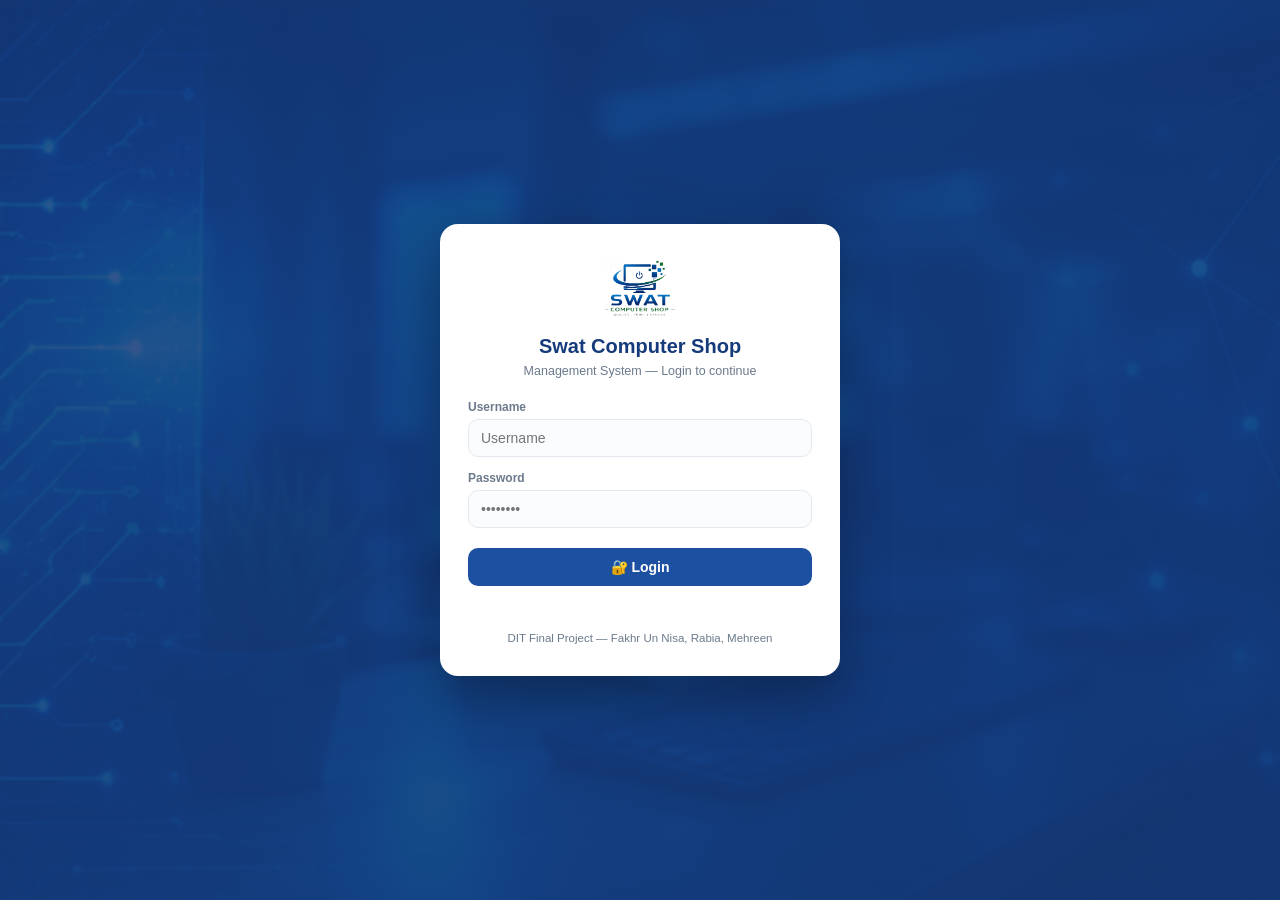
<file: index.html>
<!DOCTYPE html>
<html lang="en">
<head>
<meta charset="UTF-8">
<meta name="viewport" content="width=device-width, initial-scale=1">
<title>Login | Swat Computer Shop Management System</title>
<meta name="description" content="Login to the Swat Computer Shop Management System to manage purchases, stock, sales, invoices and profit reports.">
<link rel="icon" href="images/logo.png">
<link rel="stylesheet" href="css/style.css">
<link rel="stylesheet" href="css/login.css">
</head>
<body class="login-page">
  <main class="login-box">
    <img src="images/logo.png" alt="Swat Computer Shop logo">
    <h1 id="shopName">Swat Computer Shop</h1>
    <p class="sub">Management System — Login to continue</p>
    <form id="loginForm" autocomplete="off">
      <div class="field">
        <label for="username">Username</label>
        <input type="text" id="username" placeholder="Username">
      </div>
      <div class="field">
        <label for="password">Password</label>
        <input type="password" id="password" placeholder="••••••••">
      </div>
      <button class="btn" type="submit">🔐 Login</button>
      <div class="error" id="error"></div>
    </form>
    <p class="credits">DIT Final Project — Fakhr Un Nisa, Rabia, Mehreen</p>
  </main>
  <script src="js/utils.js"></script>
  <script src="js/storage.js"></script>
  <script>
  /* Login — user: Fari / password: cms@123 */
  const APP_USER = 'Fari';
  const APP_PASS = 'cms@123';

  document.addEventListener('DOMContentLoaded', () => {
    DB.seed();
    const s = DB.settings();
    s.username = APP_USER;
    s.password = APP_PASS;
    DB.saveSettings(s);
    document.getElementById('shopName').textContent = s.shopName;
    if (DB.currentUser()) location.replace('dashboard.html');

    document.getElementById('loginForm').addEventListener('submit', e => {
      e.preventDefault();
      const u = document.getElementById('username').value.trim();
      const p = document.getElementById('password').value;
      const err = document.getElementById('error');
      if (!u || !p) { err.textContent = 'Please enter username and password.'; return; }
      if (u === APP_USER && p === APP_PASS) {
        sessionStorage.setItem('scs_user', JSON.stringify({ username: u, at: Date.now() }));
        location.href = 'dashboard.html';
      } else {
        err.textContent = 'Invalid username or password.';
      }
    });
  });
  </script>
</body>
</html>
</file>
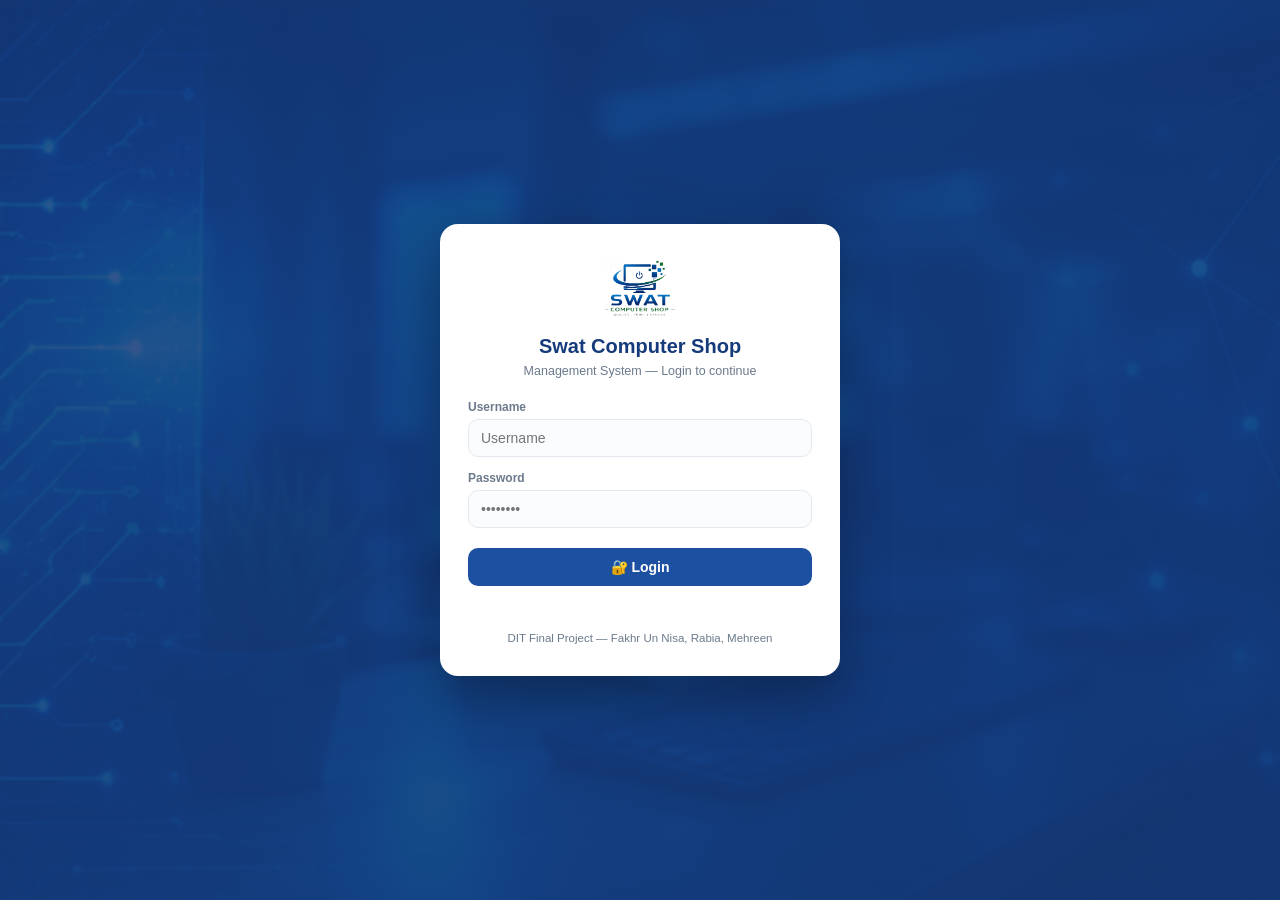
<file: dashboard.html>
<!DOCTYPE html>
<html lang="en">
<head>
<meta charset="UTF-8">
<meta name="viewport" content="width=device-width, initial-scale=1">
<title>Dashboard | Swat Computer Shop</title>
<meta name="description" content="Overview of stock value, sales, profit and low-stock alerts for Swat Computer Shop.">
<link rel="icon" href="images/logo.png">
<link rel="stylesheet" href="css/style.css">
<link rel="stylesheet" href="css/dashboard.css">
<link rel="stylesheet" href="css/print.css">
</head>
<body>
<div class="layout">
  <aside class="sidebar" id="sidebar"></aside>
  <main class="main">
    <header class="topbar" id="topbar"></header>
    <section class="banner">
      <img src="images/banner.jpg" alt="Computer shop banner">
      <div class="cap"><h3>Welcome back 👋</h3><p>Here is what is happening in your shop today.</p></div>
    </section>
    <section class="grid cols-4" id="stats"></section>
    <section class="grid cols-2" style="margin-top:18px">
      <div class="card"><h3>🧾 Recent sales</h3><div id="recentSales"></div></div>
      <div class="card"><h3>⚠️ Low stock alerts</h3><div id="lowStock"></div></div>
    </section>
  </main>
</div>
<div id="toast"></div>
<script src="js/utils.js"></script>
<script src="js/storage.js"></script>
<script src="js/app.js"></script>
<script src="js/dashboard.js"></script>
</body>
</html>
</file>
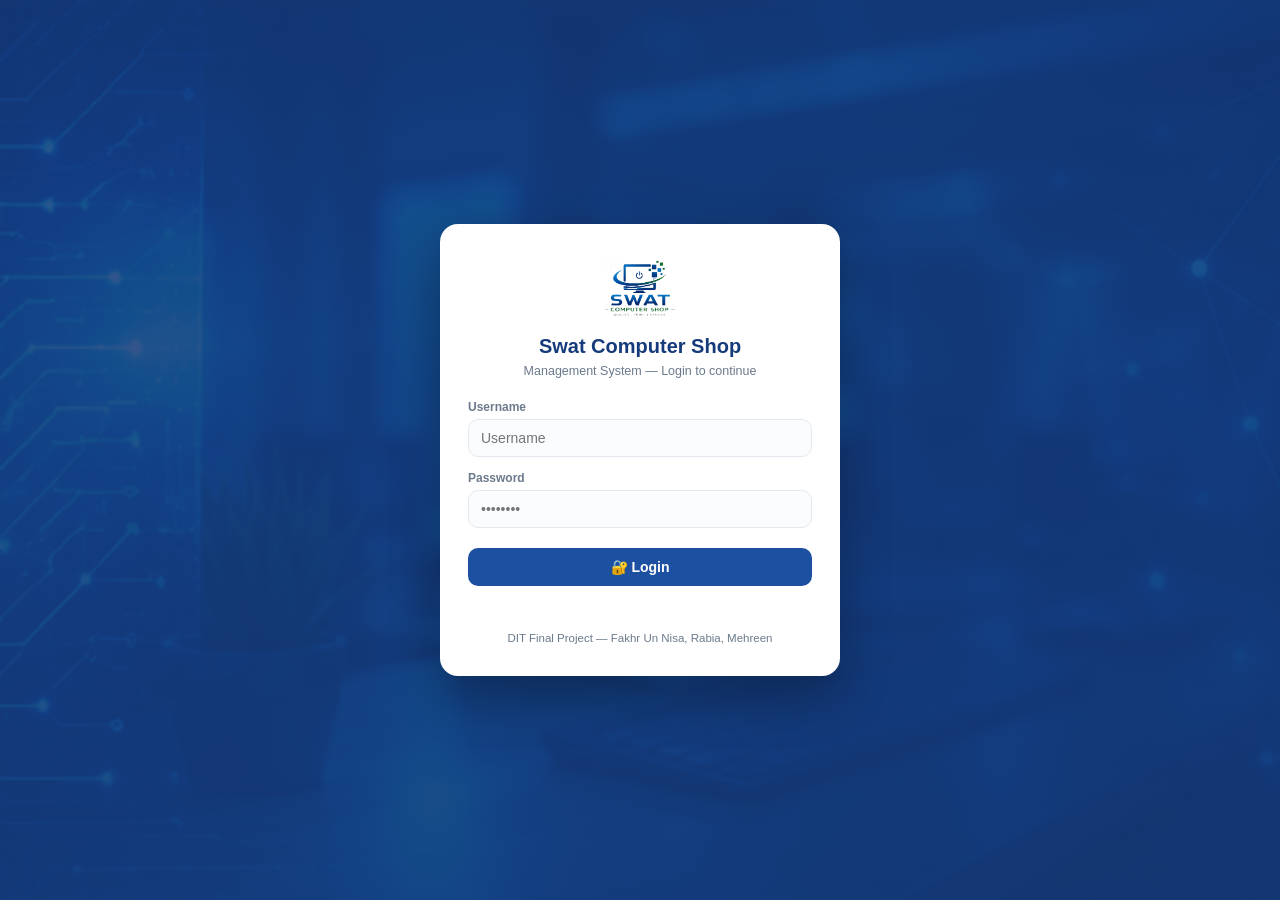
<file: products.html>
<!DOCTYPE html>
<html lang="en">
<head>
<meta charset="UTF-8">
<meta name="viewport" content="width=device-width, initial-scale=1">
<title>Product Stock | Swat Computer Shop</title>
<meta name="description" content="Search, edit and monitor computer shop inventory with low-stock and out-of-stock alerts.">
<link rel="icon" href="images/logo.png">
<link rel="stylesheet" href="css/style.css">
<link rel="stylesheet" href="css/products.css">
<link rel="stylesheet" href="css/print.css">
</head>
<body>
<div class="layout">
  <aside class="sidebar" id="sidebar"></aside>
  <main class="main">
    <header class="topbar" id="topbar"></header>
    <section class="card">
      <h3>📦 Inventory</h3>
      <div class="toolbar">
        <input type="search" id="search" placeholder="🔍 Search product or category">
        <select id="catFilter"></select>
        <select id="statusFilter">
          <option value="">All status</option><option value="ok">In stock</option>
          <option value="low">Low stock</option><option value="out">Out of stock</option>
        </select>
        <button class="btn ghost" id="exportBtn">⬇️ Export CSV</button>
      </div>
      <p style="font-size:12.5px;color:var(--muted);margin-bottom:10px" id="summary"></p>
      <div id="table"></div>
    </section>
    <section class="card" id="editBox" style="margin-top:18px;display:none">
      <h3>✏️ Edit product</h3>
      <form id="editForm" autocomplete="off">
        <input type="hidden" id="eid">
        <div class="row">
          <div class="field"><label for="ename">Product name</label><input type="text" id="ename"></div>
          <div class="field"><label for="ecat">Category</label><input type="text" id="ecat"></div>
        </div>
        <div class="row">
          <div class="field"><label for="eqty">Quantity</label><input type="number" id="eqty" min="0"></div>
          <div class="field"><label for="ecost">Purchase cost</label><input type="number" id="ecost" min="0"></div>
        </div>
        <div class="field"><label for="eprice">Sale price</label><input type="number" id="eprice" min="0"></div>
        <button class="btn green" type="submit">💾 Update</button>
        <button class="btn ghost" type="button" id="cancelEdit">Cancel</button>
      </form>
    </section>
  </main>
</div>
<div id="toast"></div>
<script src="js/utils.js"></script>
<script src="js/storage.js"></script>
<script src="js/app.js"></script>
<script src="js/products.js"></script>
</body>
</html>
</file>
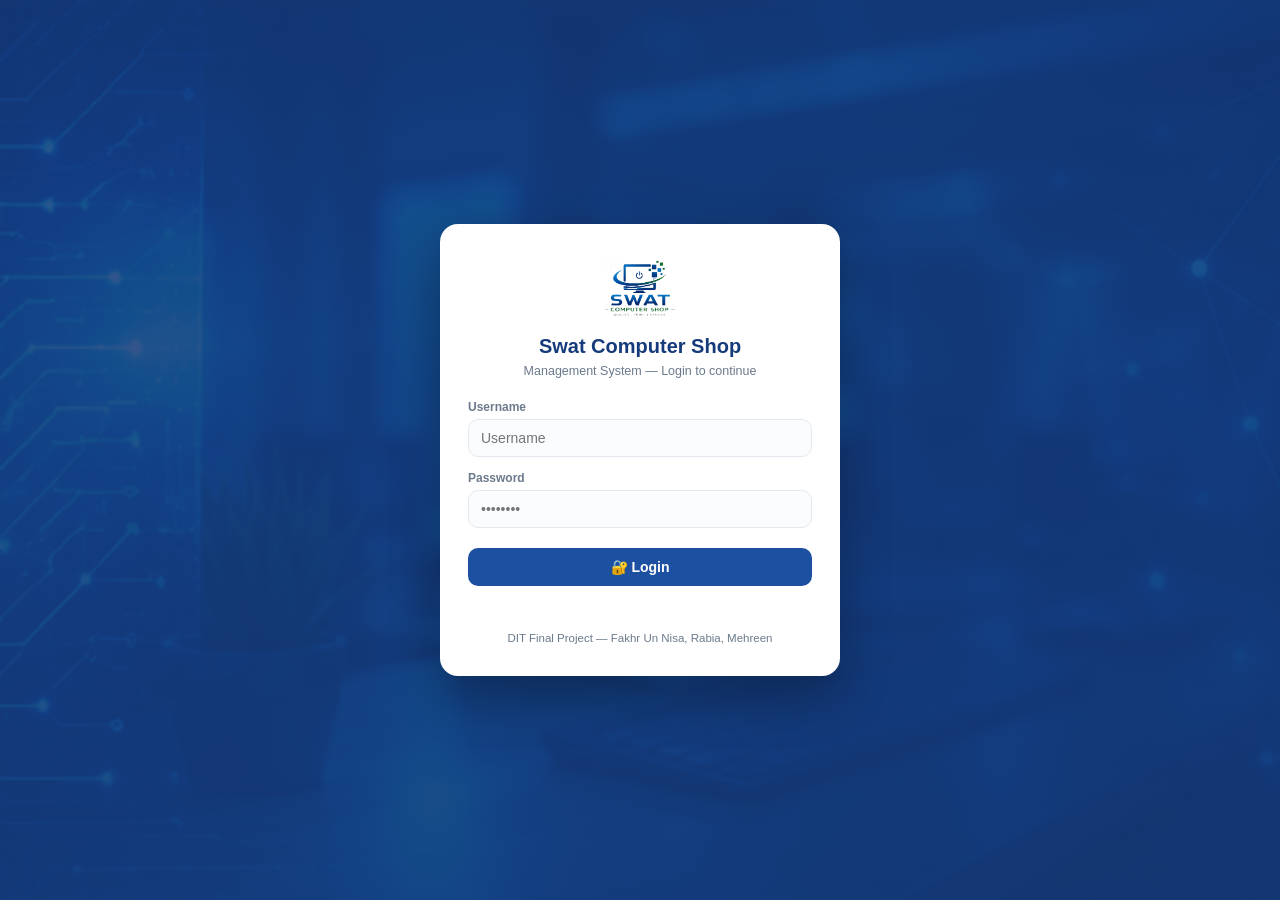
<file: purchase.html>
<!DOCTYPE html>
<html lang="en">
<head>
<meta charset="UTF-8">
<meta name="viewport" content="width=device-width, initial-scale=1">
<title>Purchase Products | Swat Computer Shop</title>
<meta name="description" content="Record supplier purchases, set sale price and see profit per unit automatically.">
<link rel="icon" href="images/logo.png">
<link rel="stylesheet" href="css/style.css">
<link rel="stylesheet" href="css/purchase.css">
<link rel="stylesheet" href="css/print.css">
</head>
<body>
<div class="layout">
  <aside class="sidebar" id="sidebar"></aside>
  <main class="main">
    <header class="topbar" id="topbar"></header>
    <section class="grid cols-2">
      <div class="card">
        <h3>📥 New purchase</h3>
        <form id="purchaseForm" autocomplete="off">
          <div class="row">
            <div class="field"><label for="date">Date</label><input type="date" id="date"></div>
            <div class="field"><label for="supplier">Supplier</label><input type="text" id="supplier" placeholder="e.g. Hayat Traders"></div>
          </div>
          <div class="field"><label for="product">Product name</label><input type="text" id="product" placeholder="e.g. Dell Latitude Laptop"></div>
          <div class="row">
            <div class="field"><label for="category">Category</label>
              <select id="category">
                <option>Laptop</option><option>Desktop</option><option>Monitor</option><option>RAM</option>
                <option>SSD</option><option>HDD</option><option>Printer</option><option>Accessories</option><option>General</option>
              </select></div>
            <div class="field"><label for="qty">Quantity</label><input type="number" id="qty" min="1" value="1"></div>
          </div>
          <div class="row">
            <div class="field"><label for="cost">Purchase cost (per unit)</label><input type="number" id="cost" min="0" placeholder="0"></div>
            <div class="field"><label for="price">Sale price (per unit)</label><input type="number" id="price" min="0" placeholder="0"></div>
          </div>
          <button class="btn green" type="submit">💾 Save purchase</button>
        </form>
      </div>
      <div class="card">
        <h3>🧮 Auto calculation</h3>
        <table>
          <tbody>
            <tr><th>Profit per unit</th><td><b id="unitProfit">Rs 0</b></td></tr>
            <tr><th>Total purchase cost</th><td><b id="totalCost">Rs 0</b></td></tr>
            <tr><th>Expected total profit</th><td><b id="expProfit">Rs 0</b></td></tr>
          </tbody>
        </table>
        <p style="margin-top:14px;font-size:12.5px;color:var(--muted)">
          Saving a purchase automatically adds the quantity to Product Stock. If the product already exists,
          its stock is increased and the prices are updated.</p>
      </div>
    </section>
    <section class="card" style="margin-top:18px"><h3>📋 Purchase history</h3><div id="purchaseList"></div></section>
  </main>
</div>
<div id="toast"></div>
<script src="js/utils.js"></script>
<script src="js/storage.js"></script>
<script src="js/app.js"></script>
<script src="js/purchase.js"></script>
</body>
</html>
</file>
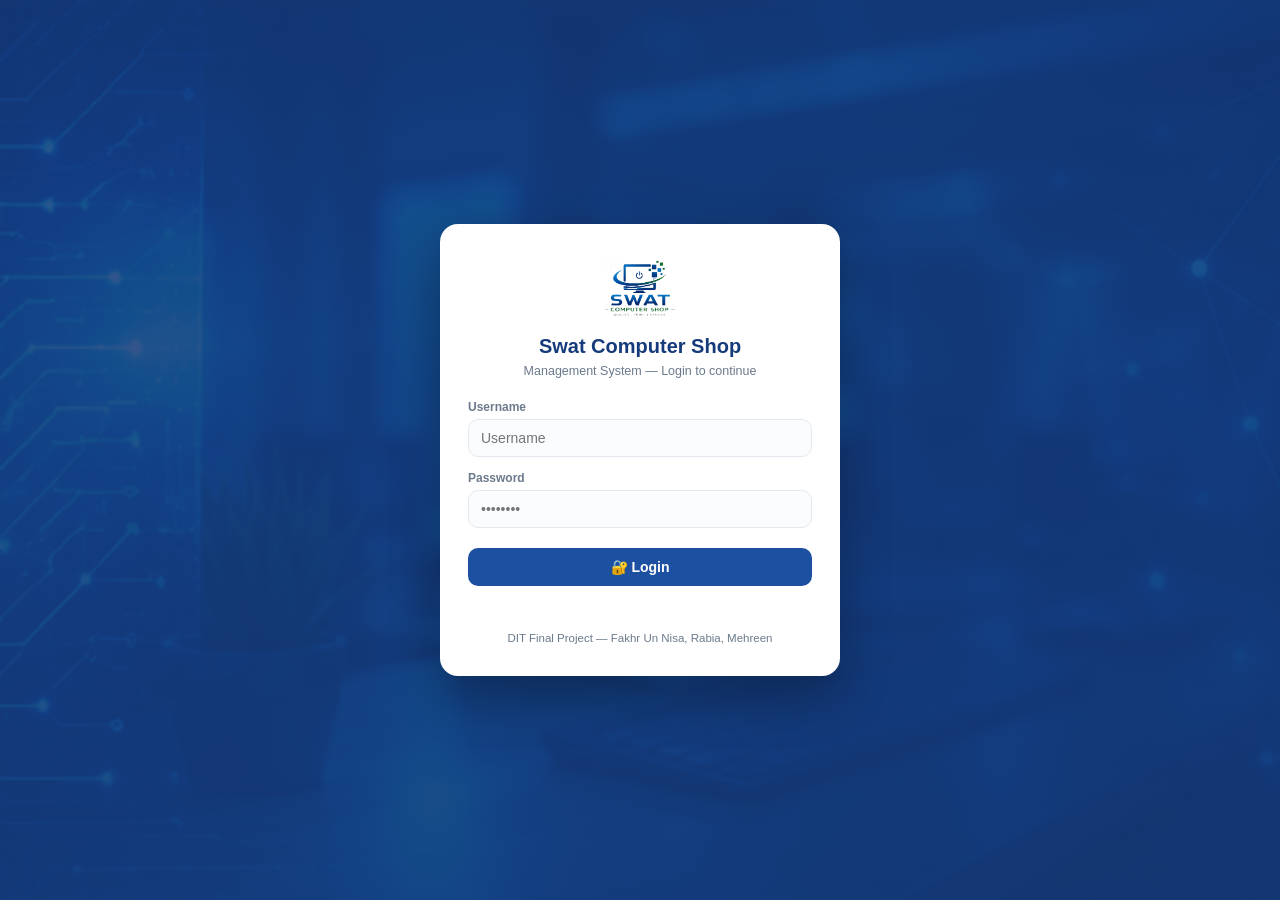
<file: reports.html>
<!DOCTYPE html>
<html lang="en">
<head>
<meta charset="UTF-8">
<meta name="viewport" content="width=device-width, initial-scale=1">
<title>Reports | Swat Computer Shop</title>
<meta name="description" content="Sales, purchase and profit reports for any date range with best selling products.">
<link rel="icon" href="images/logo.png">
<link rel="stylesheet" href="css/style.css">
<link rel="stylesheet" href="css/reports.css">
<link rel="stylesheet" href="css/print.css">
</head>
<body>
<div class="layout">
  <aside class="sidebar" id="sidebar"></aside>
  <main class="main">
    <header class="topbar" id="topbar"></header>
    <section class="card no-print">
      <h3>📊 Choose period</h3>
      <div class="toolbar">
        <div><label for="from">From</label><input type="date" id="from"></div>
        <div><label for="to">To</label><input type="date" id="to"></div>
        <div><label>&nbsp;</label>
          <button class="btn ghost" id="exportBtn">⬇️ Export CSV</button>
          <button class="btn orange" id="printBtn">🖨️ Print report</button></div>
      </div>
    </section>
    <section class="grid cols-4" id="cards" style="margin-top:18px"></section>
    <section class="card" style="margin-top:18px"><h3>🧾 Sales in period</h3><div id="salesTable"></div></section>
    <section class="card" style="margin-top:18px"><h3>🏆 Best selling products</h3><div id="bestTable"></div></section>
  </main>
</div>
<div id="toast"></div>
<script src="js/utils.js"></script>
<script src="js/storage.js"></script>
<script src="js/app.js"></script>
<script src="js/reports.js"></script>
</body>
</html>
</file>
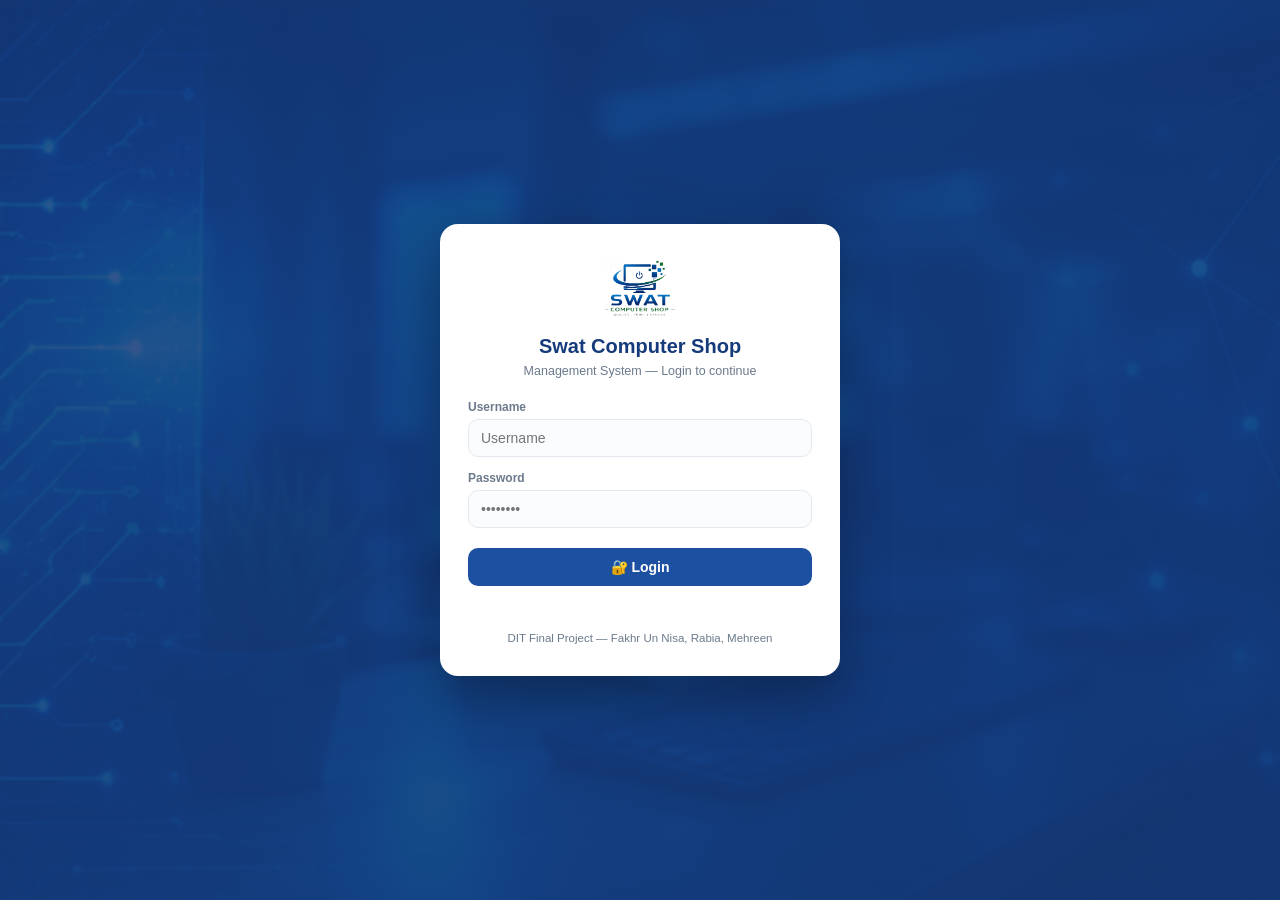
<file: sale.html>
<!DOCTYPE html>
<html lang="en">
<head>
<meta charset="UTF-8">
<meta name="viewport" content="width=device-width, initial-scale=1">
<title>New Sale | Swat Computer Shop</title>
<meta name="description" content="Create a customer bill, calculate total and profit automatically and print the invoice.">
<link rel="icon" href="images/logo.png">
<link rel="stylesheet" href="css/style.css">
<link rel="stylesheet" href="css/sale.css">
<link rel="stylesheet" href="css/print.css">
</head>
<body>
<div class="layout">
  <aside class="sidebar" id="sidebar"></aside>
  <main class="main">
    <header class="topbar" id="topbar"></header>
    <section class="grid cols-2">
      <div class="card">
        <h3>🛒 Add items</h3>
        <div class="row">
          <div class="field"><label for="date">Date</label><input type="date" id="date"></div>
          <div class="field"><label for="customer">Customer name</label><input type="text" id="customer" placeholder="Walk-in Customer"></div>
        </div>
        <div class="field"><label for="phone">Customer phone (optional)</label><input type="text" id="phone" placeholder="03xx-xxxxxxx"></div>
        <div class="field"><label for="productSel">Product</label><select id="productSel"></select></div>
        <div class="row">
          <div class="field"><label for="itemQty">Quantity</label><input type="number" id="itemQty" min="1" value="1"></div>
          <div class="field"><label>&nbsp;</label><button class="btn" id="addItem" type="button">➕ Add to bill</button></div>
        </div>
      </div>
      <div class="card">
        <h3>🧾 Bill summary</h3>
        <div id="cart"></div>
        <div class="field" style="margin-top:14px"><label for="discount">Discount</label><input type="number" id="discount" min="0" value="0"></div>
        <table><tbody>
          <tr><th>Subtotal</th><td><b id="sub">Rs 0</b></td></tr>
          <tr><th>Grand total</th><td><b id="total">Rs 0</b></td></tr>
          <tr><th>Profit on this bill</th><td><b id="profit">Rs 0</b></td></tr>
        </tbody></table>
        <button class="btn green" id="saveSale" type="button" style="margin-top:14px">💾 Save sale &amp; create invoice</button>
      </div>
    </section>
    <section class="card" style="margin-top:18px"><h3>📋 Recent sales</h3><div id="salesList"></div></section>
  </main>
</div>
<div id="toast"></div>
<script src="js/utils.js"></script>
<script src="js/storage.js"></script>
<script src="js/app.js"></script>
<script src="js/sale.js"></script>
</body>
</html>
</file>
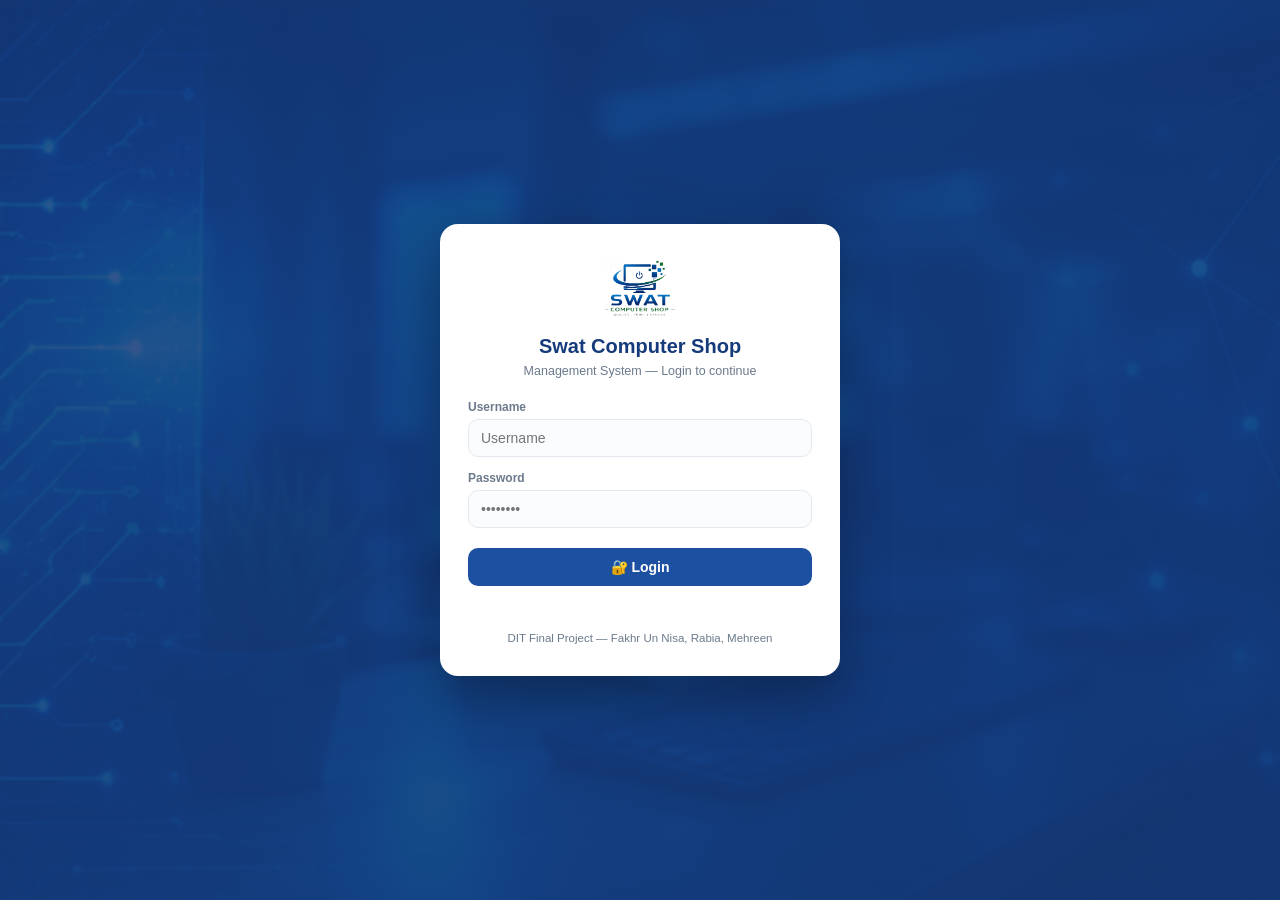
<file: settings.html>
<!DOCTYPE html>
<html lang="en">
<head>
<meta charset="UTF-8">
<meta name="viewport" content="width=device-width, initial-scale=1">
<title>Settings | Swat Computer Shop</title>
<meta name="description" content="Change shop name, address, currency, low-stock limit and login password of the management system.">
<link rel="icon" href="images/logo.png">
<link rel="stylesheet" href="css/style.css">
<link rel="stylesheet" href="css/dashboard.css">
</head>
<body>
<div class="layout">
  <aside class="sidebar" id="sidebar"></aside>
  <main class="main">
    <header class="topbar" id="topbar"></header>
    <section class="grid cols-2">
      <div class="card">
        <h3>🏪 Shop information</h3>
        <form id="shopForm" autocomplete="off">
          <div class="field"><label for="shopName">Shop name</label><input type="text" id="shopName"></div>
          <div class="field"><label for="address">Address</label><input type="text" id="address"></div>
          <div class="row">
            <div class="field"><label for="phone">Phone</label><input type="text" id="phone"></div>
            <div class="field"><label for="currency">Currency symbol</label><input type="text" id="currency"></div>
          </div>
          <div class="field"><label for="lowStock">Low stock limit</label><input type="number" id="lowStock" min="1"></div>
          <button class="btn green" type="submit">💾 Save settings</button>
        </form>
      </div>
      <div class="card">
        <h3>🔐 Login &amp; data</h3>
        <form id="userForm" autocomplete="off">
          <div class="field"><label for="username">Username</label><input type="text" id="username"></div>
          <div class="field"><label for="password">Password</label><input type="text" id="password"></div>
          <button class="btn" type="submit">🔑 Update login</button>
        </form>
        <hr style="margin:18px 0;border:none;border-top:1px solid var(--line)">
        <button class="btn red" id="resetBtn" type="button">🗑️ Reset all data (demo)</button>
        <p style="margin-top:10px;font-size:12.5px;color:var(--muted)">
          Reset clears products, purchases and sales stored in this browser and loads the sample data again.</p>
      </div>
    </section>
  </main>
</div>
<div id="toast"></div>
<script src="js/utils.js"></script>
<script src="js/storage.js"></script>
<script src="js/app.js"></script>
<script src="js/settings.js"></script>
</body>
</html>
</file>
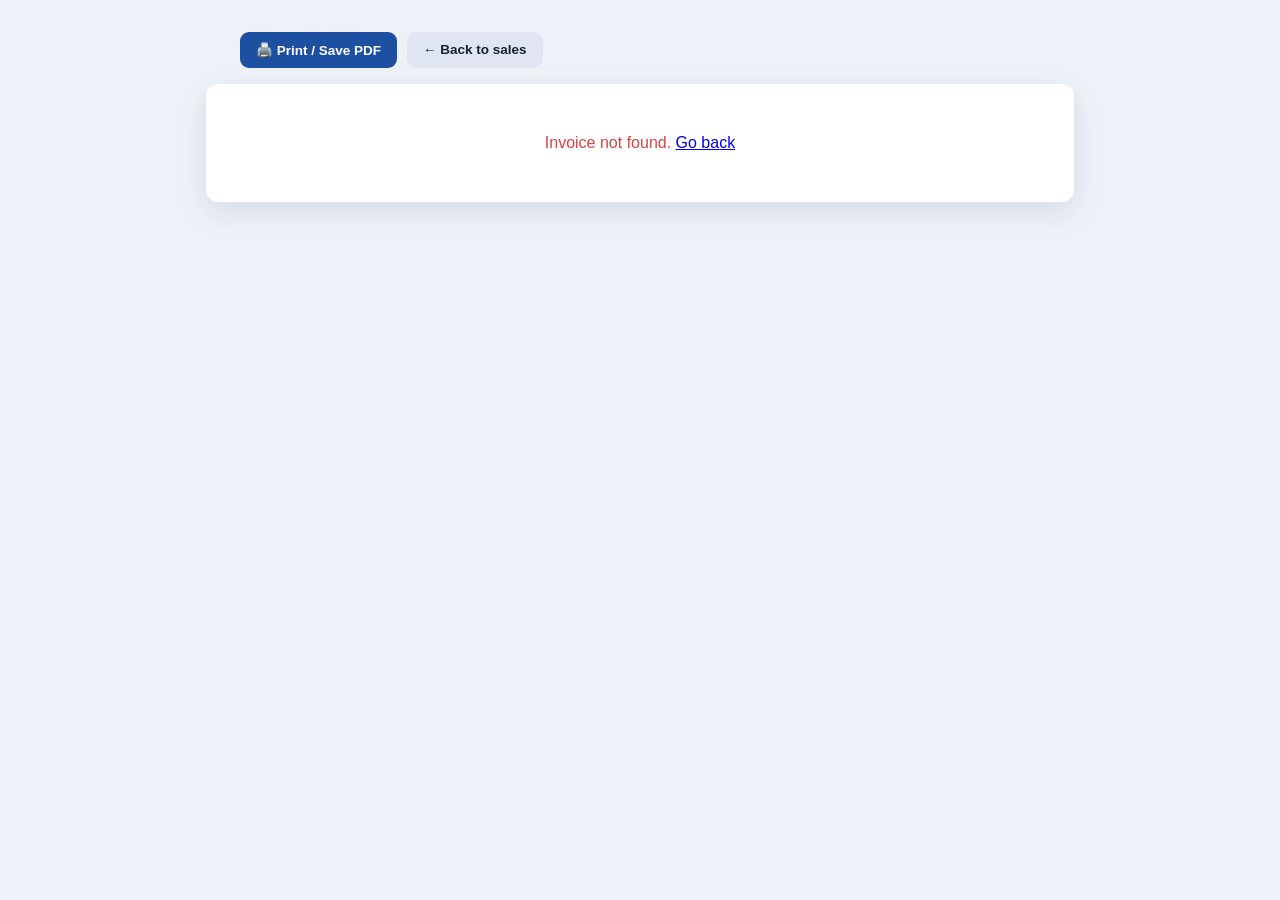
<file: invoice/invoice.html>
<!DOCTYPE html>
<html lang="en">
<head>
<meta charset="UTF-8">
<meta name="viewport" content="width=device-width, initial-scale=1">
<title>Invoice | Swat Computer Shop</title>
<meta name="description" content="Printable customer invoice generated by the Swat Computer Shop Management System.">
<link rel="icon" href="../images/logo.png">
<link rel="stylesheet" href="invoice.css">
</head>
<body>
  <div class="actions">
    <button class="btn" onclick="window.print()">🖨️ Print / Save PDF</button>
    <a class="btn ghost" href="../sale.html">← Back to sales</a>
  </div>
  <main class="sheet" id="sheet"></main>

<script src="../js/utils.js"></script>
<script src="../js/storage.js"></script>
<script>
const id=new URLSearchParams(location.search).get('id');
const s=DB.settings(), sale=DB.sale(id);
const el=document.getElementById('sheet');
if(!sale){
  el.innerHTML='<p style="text-align:center;color:#d94141">Invoice not found. <a href="../sale.html">Go back</a></p>';
}else{
  const sub=sale.items.reduce((a,i)=>a+i.qty*i.price,0);
  el.innerHTML=`
  <div class="head">
    <div style="display:flex;gap:12px;align-items:center">
      <img src="../images/logo.png" alt="Shop logo">
      <div class="shop"><h1>${s.shopName}</h1><p>${s.address}</p><p>Phone: ${s.phone}</p></div>
    </div>
    <div class="meta"><b>INVOICE</b>
      No: ${sale.id}<br>Date: ${Utils.date(sale.date)}</div>
  </div>
  <p class="to"><b>Customer:</b> ${sale.customer}${sale.phone?' • '+sale.phone:''}</p>
  <table>
    <thead><tr><th>#</th><th>Product</th><th class="r">Qty</th><th class="r">Rate</th><th class="r">Amount</th></tr></thead>
    <tbody>${sale.items.map((i,n)=>`<tr><td>${n+1}</td><td>${i.name}</td><td class="r">${i.qty}</td>
      <td class="r">${Utils.money(i.price)}</td><td class="r">${Utils.money(i.qty*i.price)}</td></tr>`).join('')}</tbody>
  </table>
  <div class="totals">
    <div><span>Subtotal</span><span>${Utils.money(sub)}</span></div>
    <div><span>Discount</span><span>- ${Utils.money(sale.discount)}</span></div>
    <div class="grand"><span>Grand total</span><span>${Utils.money(sale.total)}</span></div>
  </div>
  <p class="foot">Thank you for shopping with ${s.shopName}! Goods once sold are checked and warranted as per company policy.</p>`;
  document.title='Invoice '+sale.id+' | '+s.shopName;
}
</script>
</body>
</html>
</file>
<file: css/style.css>
:root{
  --blue:#1e50a2; --blue-dark:#153b7a; --green:#159c5b; --orange:#f28c1f;
  --red:#d94141; --ink:#17222f; --muted:#6b7a8c; --line:#e4e9f0;
  --bg:#f4f7fb; --card:#ffffff; --radius:14px;
  --shadow:0 6px 20px rgba(21,59,122,.08);
  --font:"Segoe UI",Tahoma,Arial,sans-serif;
}
*{box-sizing:border-box;margin:0;padding:0}
body{font-family:var(--font);background:var(--bg);color:var(--ink)}
a{text-decoration:none;color:inherit}
.layout{display:flex;min-height:100vh}
/* Sidebar */
.sidebar{width:250px;background:linear-gradient(180deg,var(--blue),var(--blue-dark));color:#fff;padding:20px 16px;position:sticky;top:0;height:100vh;flex-shrink:0}
.brand{display:flex;align-items:center;gap:10px;margin-bottom:24px}
.brand img{width:42px;height:42px;object-fit:contain;background:#fff;border-radius:10px;padding:4px}
.brand h1{font-size:16px;line-height:1.2}
.brand span{font-size:11px;opacity:.8}
.nav a{display:flex;align-items:center;gap:10px;padding:11px 12px;border-radius:10px;font-size:14px;margin-bottom:6px;opacity:.9}
.nav a:hover{background:rgba(255,255,255,.12)}
.nav a.active{background:#fff;color:var(--blue-dark);font-weight:600;opacity:1}
.nav .ico{width:20px;text-align:center}
.sidebar .logout{margin-top:24px;border-top:1px solid rgba(255,255,255,.2);padding-top:14px}
/* Main */
.main{flex:1;padding:22px 26px 40px}
.topbar{display:flex;justify-content:space-between;align-items:center;gap:16px;margin-bottom:22px;flex-wrap:wrap}
.topbar h2{font-size:22px}
.topbar p{color:var(--muted);font-size:13px}
.user-chip{display:flex;align-items:center;gap:10px;background:var(--card);padding:8px 14px;border-radius:30px;box-shadow:var(--shadow);font-size:13px}
.user-chip img{width:32px;height:32px;border-radius:50%;object-fit:cover}
/* Cards / grid */
.grid{display:grid;gap:16px}
.cols-4{grid-template-columns:repeat(4,1fr)}
.cols-3{grid-template-columns:repeat(3,1fr)}
.cols-2{grid-template-columns:repeat(2,1fr)}
.card{background:var(--card);border-radius:var(--radius);box-shadow:var(--shadow);padding:18px}
.card h3{font-size:15px;margin-bottom:14px}
/* Forms */
label{display:block;font-size:12px;color:var(--muted);margin-bottom:5px;font-weight:600}
input,select,textarea{width:100%;padding:10px 12px;border:1px solid var(--line);border-radius:10px;font-family:var(--font);font-size:14px;background:#fbfcfe}
input:focus,select:focus{outline:2px solid rgba(30,80,162,.25);border-color:var(--blue)}
.field{margin-bottom:14px}
.row{display:grid;gap:14px;grid-template-columns:1fr 1fr}
.btn{display:inline-flex;align-items:center;gap:8px;justify-content:center;padding:11px 18px;border:none;border-radius:10px;background:var(--blue);color:#fff;font-size:14px;font-weight:600;cursor:pointer}
.btn:hover{background:var(--blue-dark)}
.btn.green{background:var(--green)} .btn.orange{background:var(--orange)}
.btn.red{background:var(--red)} .btn.ghost{background:#eef2f8;color:var(--ink)}
.btn.sm{padding:7px 12px;font-size:12px}
/* Table */
table{width:100%;border-collapse:collapse;font-size:13.5px}
th,td{padding:11px 10px;text-align:left;border-bottom:1px solid var(--line)}
th{background:#f7f9fc;color:var(--muted);font-size:12px;text-transform:uppercase;letter-spacing:.4px}
tbody tr:hover{background:#fafcff}
.tag{display:inline-block;padding:3px 10px;border-radius:20px;font-size:11.5px;font-weight:700}
.tag.ok{background:#e3f6ec;color:var(--green)}
.tag.low{background:#fdeee0;color:#b96a06}
.tag.out{background:#fbe6e6;color:var(--red)}
.empty{padding:26px;text-align:center;color:var(--muted);font-size:13px}
.toolbar{display:flex;gap:10px;flex-wrap:wrap;margin-bottom:14px}
.toolbar input,.toolbar select{max-width:230px}
#toast{position:fixed;right:20px;bottom:20px;background:var(--ink);color:#fff;padding:12px 18px;border-radius:10px;font-size:13px;opacity:0;transform:translateY(12px);transition:.25s;z-index:99}
#toast.show{opacity:1;transform:none}
#toast.ok{background:var(--green)} #toast.err{background:var(--red)}
@media(max-width:1000px){.cols-4{grid-template-columns:repeat(2,1fr)}.cols-3,.cols-2{grid-template-columns:1fr}}
@media(max-width:760px){.layout{flex-direction:column}.sidebar{width:100%;height:auto;position:static}.row{grid-template-columns:1fr}.main{padding:16px}}
</file>
<file: css/login.css>
.login-page{min-height:100vh;display:flex;align-items:center;justify-content:center;
  background:linear-gradient(rgba(21,59,122,.85),rgba(21,59,122,.9)),url('../images/login-bg.jpg') center/cover no-repeat;padding:20px}
.login-box{background:#fff;width:100%;max-width:400px;border-radius:18px;padding:32px 28px;box-shadow:0 20px 50px rgba(0,0,0,.3);text-align:center}
.login-box img{width:70px;margin-bottom:12px}
.login-box h1{font-size:20px;color:var(--blue-dark)}
.login-box .sub{font-size:12.5px;color:var(--muted);margin:6px 0 22px}
.login-box .field{text-align:left}
.login-box .btn{width:100%;margin-top:6px}
.hint{margin-top:16px;font-size:12px;color:var(--muted);background:#f4f7fb;padding:10px;border-radius:10px}
.error{color:var(--red);font-size:12.5px;margin-top:10px;min-height:18px;font-weight:600}
.credits{margin-top:18px;font-size:11.5px;color:var(--muted)}
</file>
<file: css/dashboard.css>
.stat{display:flex;align-items:center;gap:14px;padding:18px;border-radius:var(--radius);background:var(--card);box-shadow:var(--shadow);border-left:5px solid var(--blue)}
.stat.green{border-color:var(--green)} .stat.orange{border-color:var(--orange)} .stat.red{border-color:var(--red)}
.stat .ic{width:46px;height:46px;border-radius:12px;display:grid;place-items:center;background:#eef3fb;font-size:22px}
.stat b{display:block;font-size:20px}
.stat small{color:var(--muted);font-size:12px}
.banner{border-radius:var(--radius);overflow:hidden;box-shadow:var(--shadow);margin-bottom:18px;position:relative}
.banner img{width:100%;height:150px;object-fit:cover;display:block}
.banner .cap{position:absolute;inset:0;background:linear-gradient(90deg,rgba(21,59,122,.85),transparent);color:#fff;display:flex;flex-direction:column;justify-content:center;padding:0 26px}
.banner .cap h3{font-size:20px;margin:0} .banner .cap p{font-size:13px;opacity:.9}
</file>
<file: css/print.css>
@media print{
  .sidebar,.topbar,.no-print,.btn{display:none!important}
  body{background:#fff}
  .main{padding:0}
  .card{box-shadow:none;border:1px solid #ddd}
}
</file>
<file: css/products.css>
.stat{display:flex;align-items:center;gap:14px;padding:18px;border-radius:var(--radius);background:var(--card);box-shadow:var(--shadow);border-left:5px solid var(--blue)}
.stat.green{border-color:var(--green)} .stat.orange{border-color:var(--orange)} .stat.red{border-color:var(--red)}
.stat .ic{width:46px;height:46px;border-radius:12px;display:grid;place-items:center;background:#eef3fb;font-size:22px}
.stat b{display:block;font-size:20px}
.stat small{color:var(--muted);font-size:12px}
.banner{border-radius:var(--radius);overflow:hidden;box-shadow:var(--shadow);margin-bottom:18px;position:relative}
.banner img{width:100%;height:150px;object-fit:cover;display:block}
.banner .cap{position:absolute;inset:0;background:linear-gradient(90deg,rgba(21,59,122,.85),transparent);color:#fff;display:flex;flex-direction:column;justify-content:center;padding:0 26px}
.banner .cap h3{font-size:20px;margin:0} .banner .cap p{font-size:13px;opacity:.9}
</file>
<file: css/purchase.css>
.stat{display:flex;align-items:center;gap:14px;padding:18px;border-radius:var(--radius);background:var(--card);box-shadow:var(--shadow);border-left:5px solid var(--blue)}
.stat.green{border-color:var(--green)} .stat.orange{border-color:var(--orange)} .stat.red{border-color:var(--red)}
.stat .ic{width:46px;height:46px;border-radius:12px;display:grid;place-items:center;background:#eef3fb;font-size:22px}
.stat b{display:block;font-size:20px}
.stat small{color:var(--muted);font-size:12px}
.banner{border-radius:var(--radius);overflow:hidden;box-shadow:var(--shadow);margin-bottom:18px;position:relative}
.banner img{width:100%;height:150px;object-fit:cover;display:block}
.banner .cap{position:absolute;inset:0;background:linear-gradient(90deg,rgba(21,59,122,.85),transparent);color:#fff;display:flex;flex-direction:column;justify-content:center;padding:0 26px}
.banner .cap h3{font-size:20px;margin:0} .banner .cap p{font-size:13px;opacity:.9}
</file>
<file: css/reports.css>
.stat{display:flex;align-items:center;gap:14px;padding:18px;border-radius:var(--radius);background:var(--card);box-shadow:var(--shadow);border-left:5px solid var(--blue)}
.stat.green{border-color:var(--green)} .stat.orange{border-color:var(--orange)} .stat.red{border-color:var(--red)}
.stat .ic{width:46px;height:46px;border-radius:12px;display:grid;place-items:center;background:#eef3fb;font-size:22px}
.stat b{display:block;font-size:20px}
.stat small{color:var(--muted);font-size:12px}
.banner{border-radius:var(--radius);overflow:hidden;box-shadow:var(--shadow);margin-bottom:18px;position:relative}
.banner img{width:100%;height:150px;object-fit:cover;display:block}
.banner .cap{position:absolute;inset:0;background:linear-gradient(90deg,rgba(21,59,122,.85),transparent);color:#fff;display:flex;flex-direction:column;justify-content:center;padding:0 26px}
.banner .cap h3{font-size:20px;margin:0} .banner .cap p{font-size:13px;opacity:.9}
</file>
<file: css/sale.css>
.stat{display:flex;align-items:center;gap:14px;padding:18px;border-radius:var(--radius);background:var(--card);box-shadow:var(--shadow);border-left:5px solid var(--blue)}
.stat.green{border-color:var(--green)} .stat.orange{border-color:var(--orange)} .stat.red{border-color:var(--red)}
.stat .ic{width:46px;height:46px;border-radius:12px;display:grid;place-items:center;background:#eef3fb;font-size:22px}
.stat b{display:block;font-size:20px}
.stat small{color:var(--muted);font-size:12px}
.banner{border-radius:var(--radius);overflow:hidden;box-shadow:var(--shadow);margin-bottom:18px;position:relative}
.banner img{width:100%;height:150px;object-fit:cover;display:block}
.banner .cap{position:absolute;inset:0;background:linear-gradient(90deg,rgba(21,59,122,.85),transparent);color:#fff;display:flex;flex-direction:column;justify-content:center;padding:0 26px}
.banner .cap h3{font-size:20px;margin:0} .banner .cap p{font-size:13px;opacity:.9}
</file>
<file: invoice/invoice.css>
body{background:#eef2f8;font-family:"Segoe UI",Tahoma,Arial,sans-serif;color:#17222f;padding:24px}
.sheet{max-width:800px;margin:0 auto;background:#fff;padding:34px;border-radius:12px;box-shadow:0 10px 30px rgba(21,59,122,.12)}
.head{display:flex;justify-content:space-between;align-items:flex-start;border-bottom:3px solid #1e50a2;padding-bottom:16px;margin-bottom:20px}
.head img{width:64px}
.shop h1{font-size:22px;color:#153b7a;margin:0}
.shop p{font-size:12.5px;color:#6b7a8c;margin:2px 0}
.meta{text-align:right;font-size:12.5px}
.meta b{display:block;font-size:16px;color:#1e50a2;margin-bottom:6px}
.to{font-size:13px;margin-bottom:16px}
table{width:100%;border-collapse:collapse;font-size:13.5px}
th,td{padding:10px;border-bottom:1px solid #e4e9f0;text-align:left}
th{background:#f7f9fc;text-transform:uppercase;font-size:11.5px;color:#6b7a8c}
td.r,th.r{text-align:right}
.totals{margin-top:16px;margin-left:auto;width:280px;font-size:13.5px}
.totals div{display:flex;justify-content:space-between;padding:7px 0;border-bottom:1px solid #eef1f6}
.totals .grand{font-size:17px;font-weight:700;color:#159c5b;border:none}
.foot{margin-top:26px;text-align:center;font-size:12px;color:#6b7a8c;border-top:1px dashed #cfd8e4;padding-top:14px}
.actions{max-width:800px;margin:0 auto 16px;display:flex;gap:10px}
.btn{padding:10px 16px;border:none;border-radius:9px;background:#1e50a2;color:#fff;font-weight:600;cursor:pointer;text-decoration:none;font-size:13.5px}
.btn.ghost{background:#dfe6f1;color:#17222f}
@media print{ body{background:#fff;padding:0} .sheet{box-shadow:none;border-radius:0;max-width:none} .actions{display:none} }
</file>
